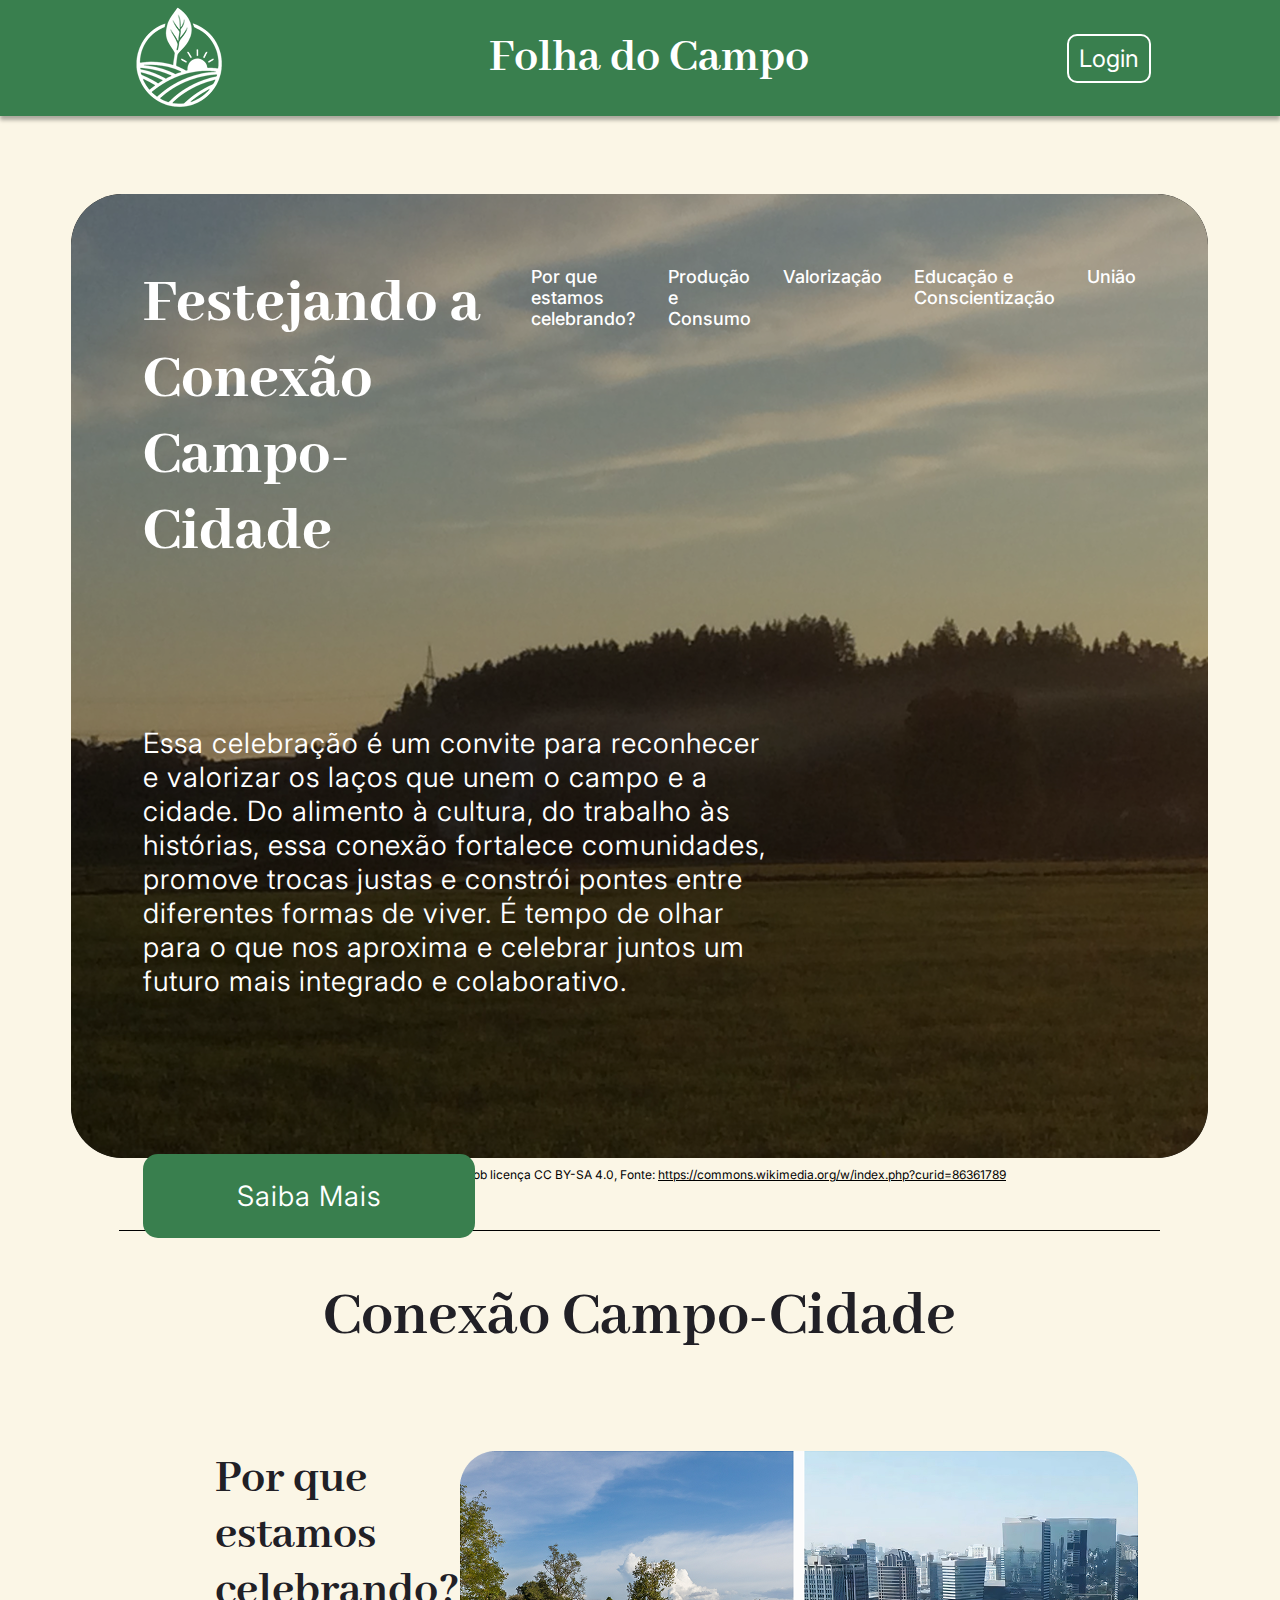
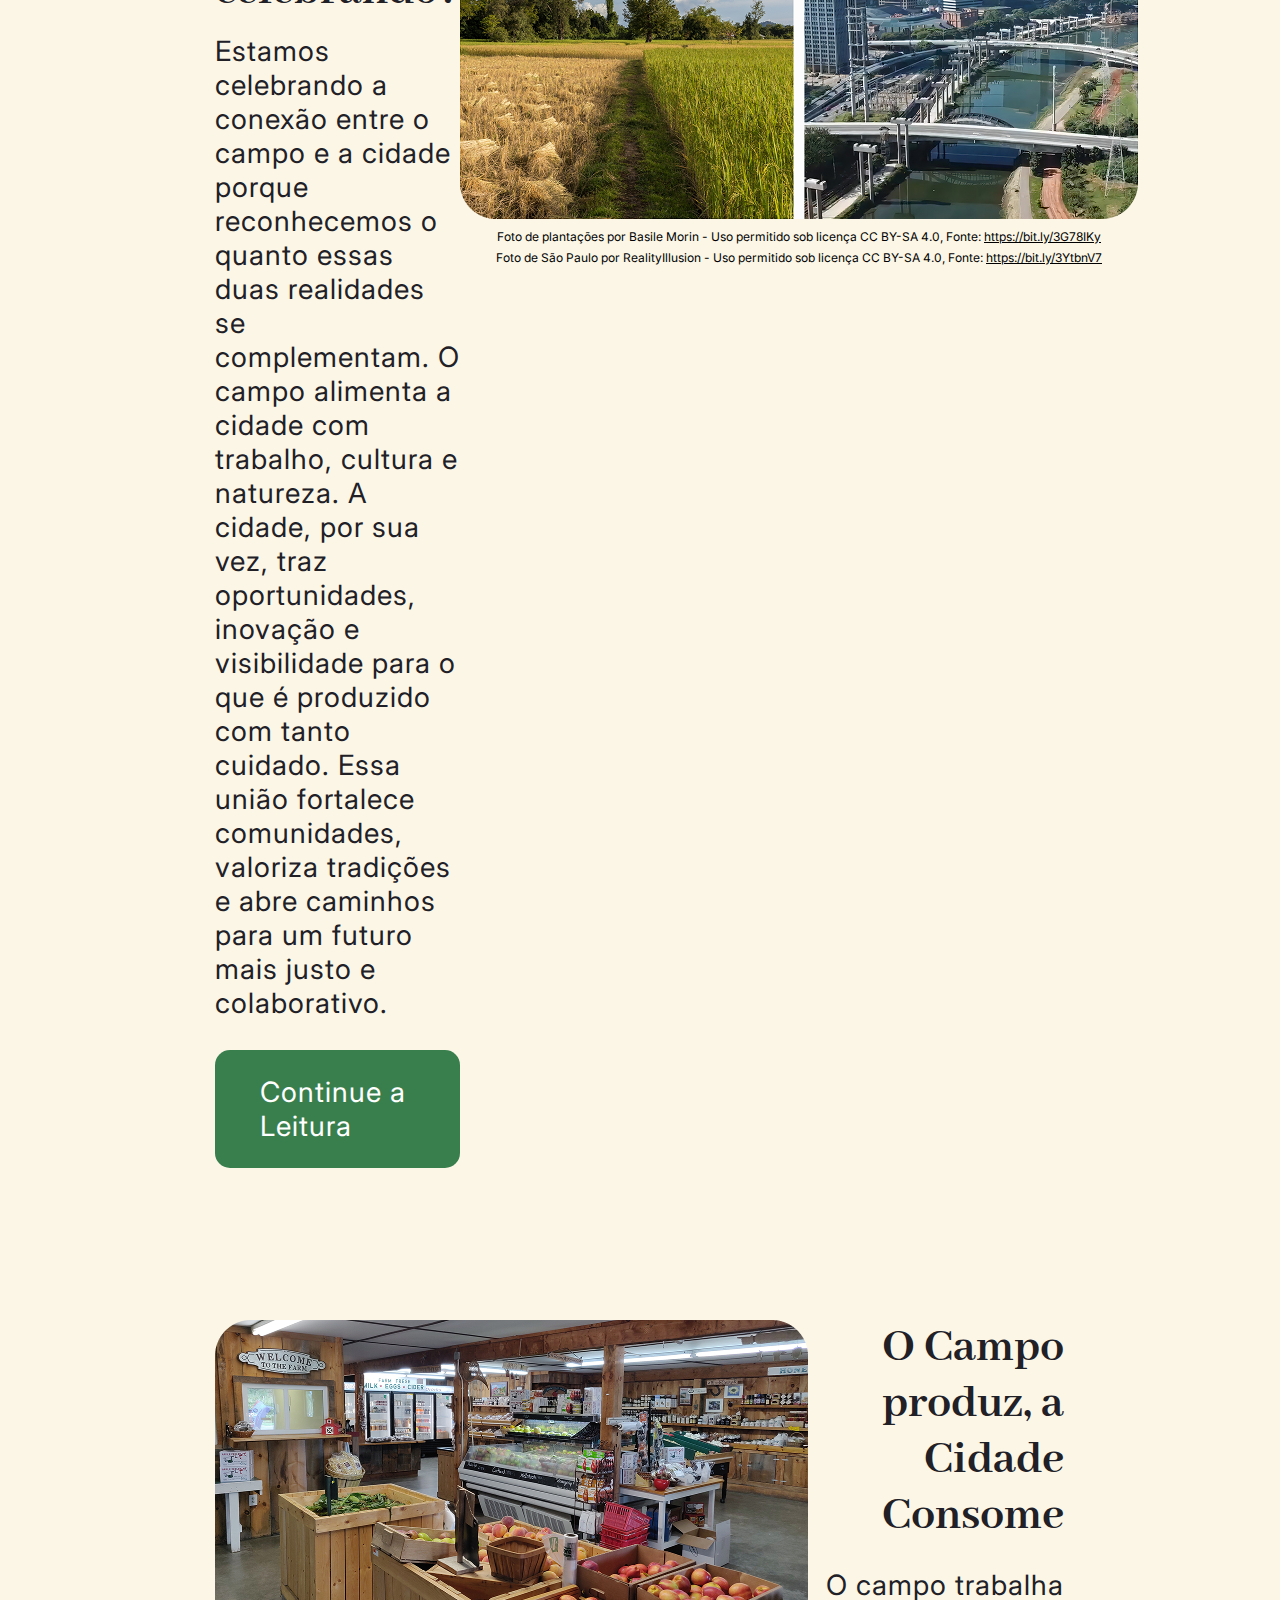
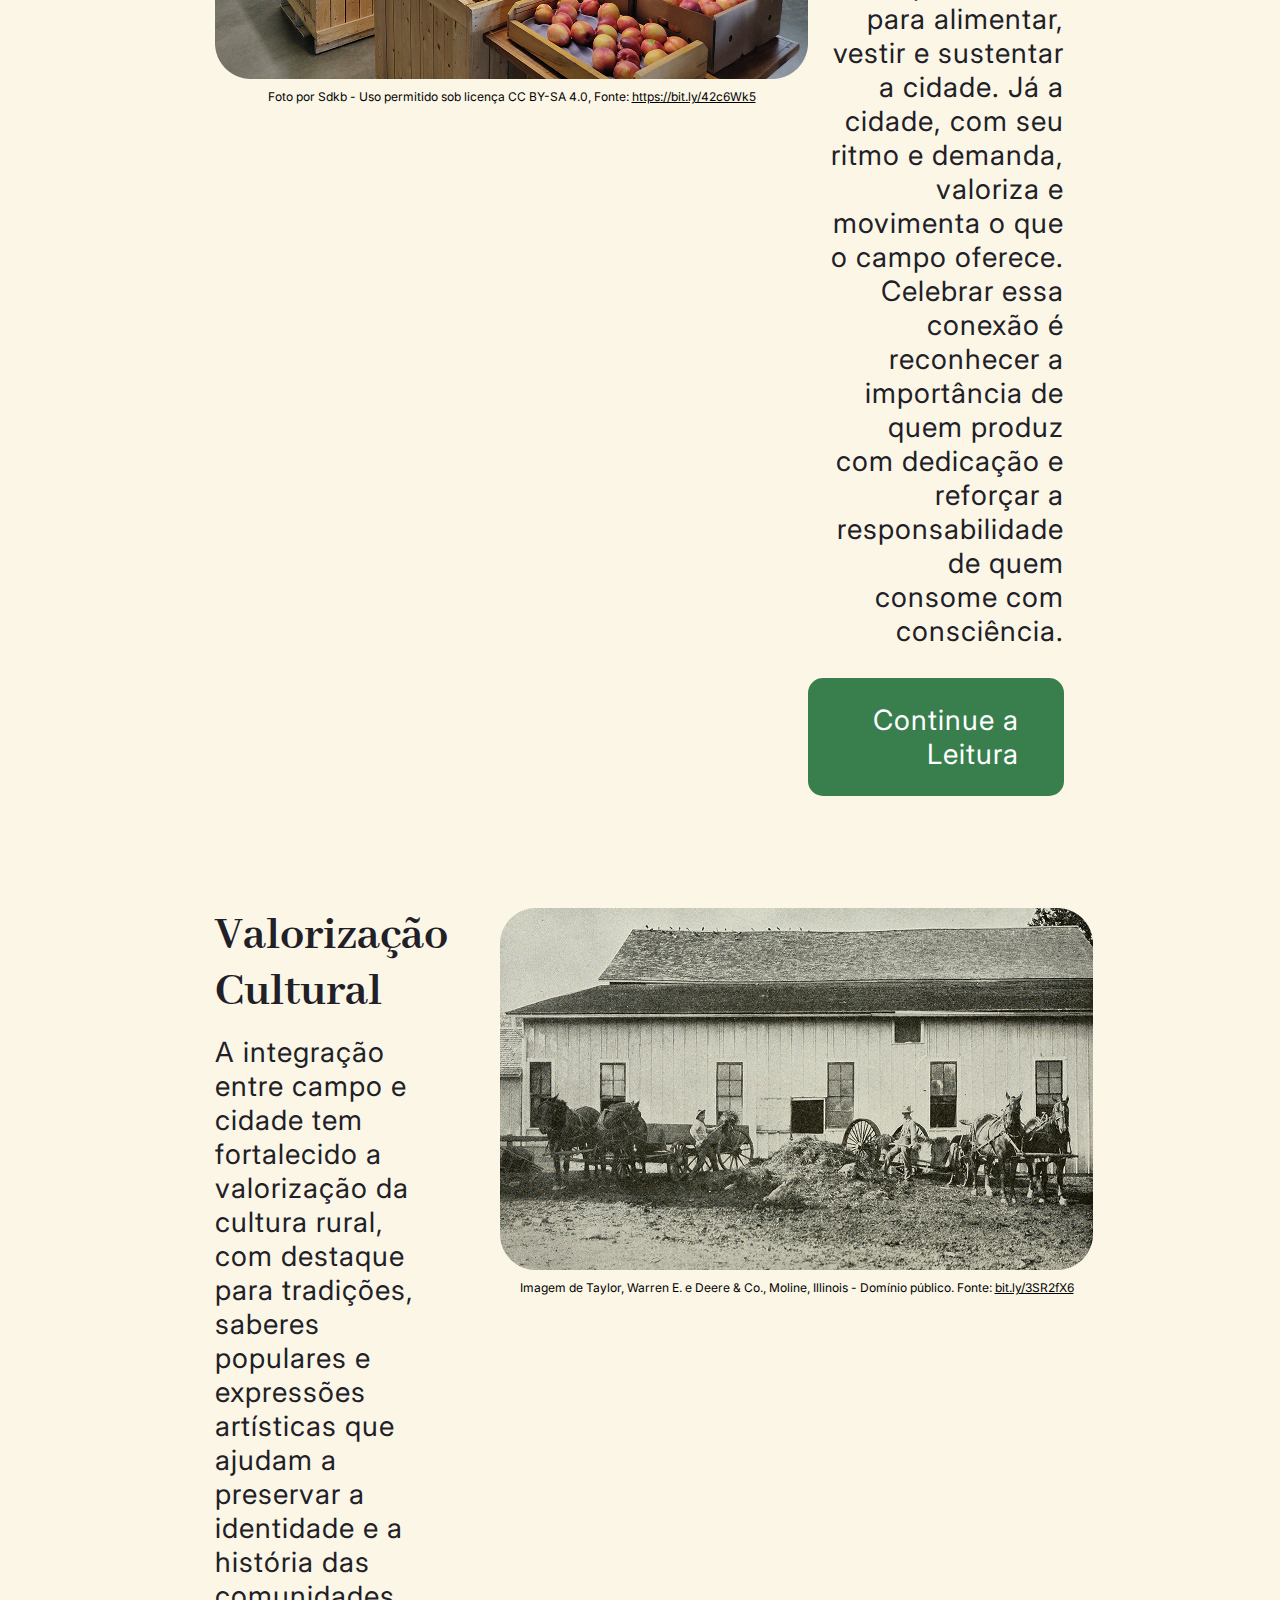
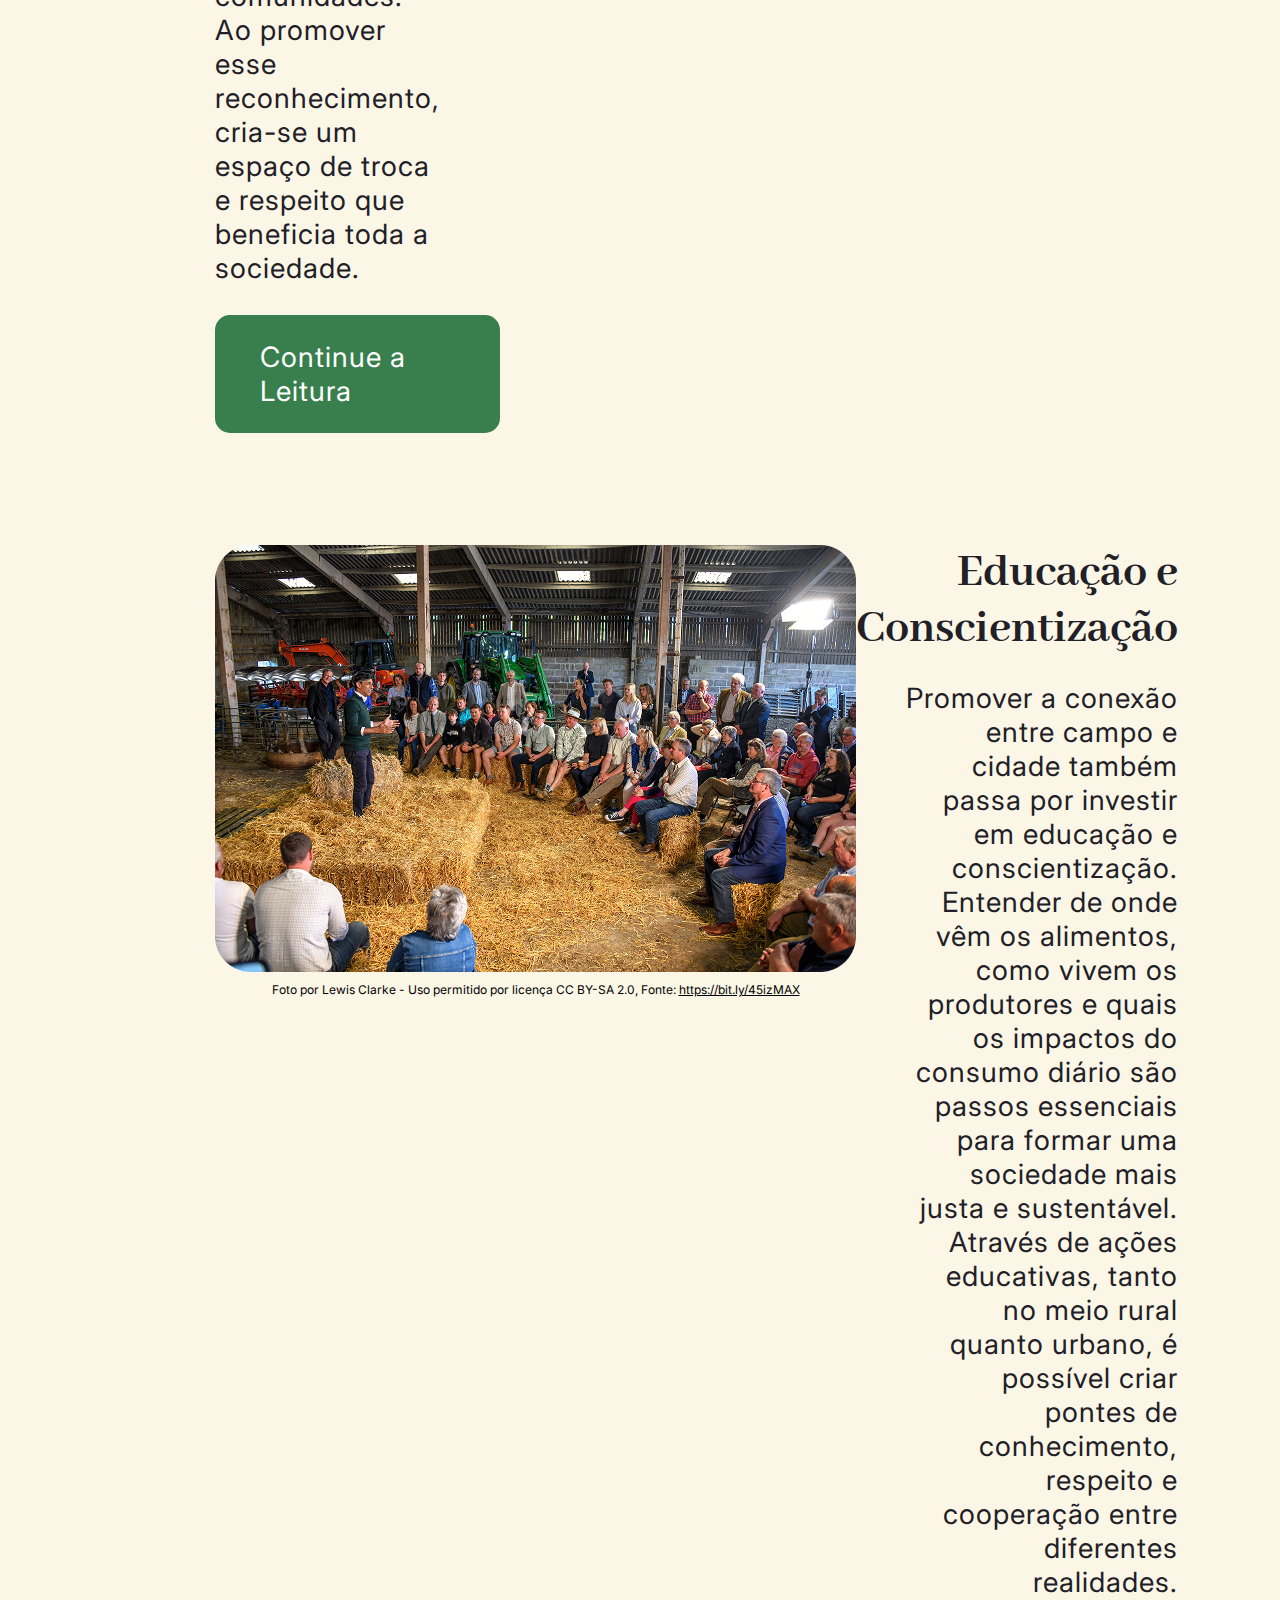
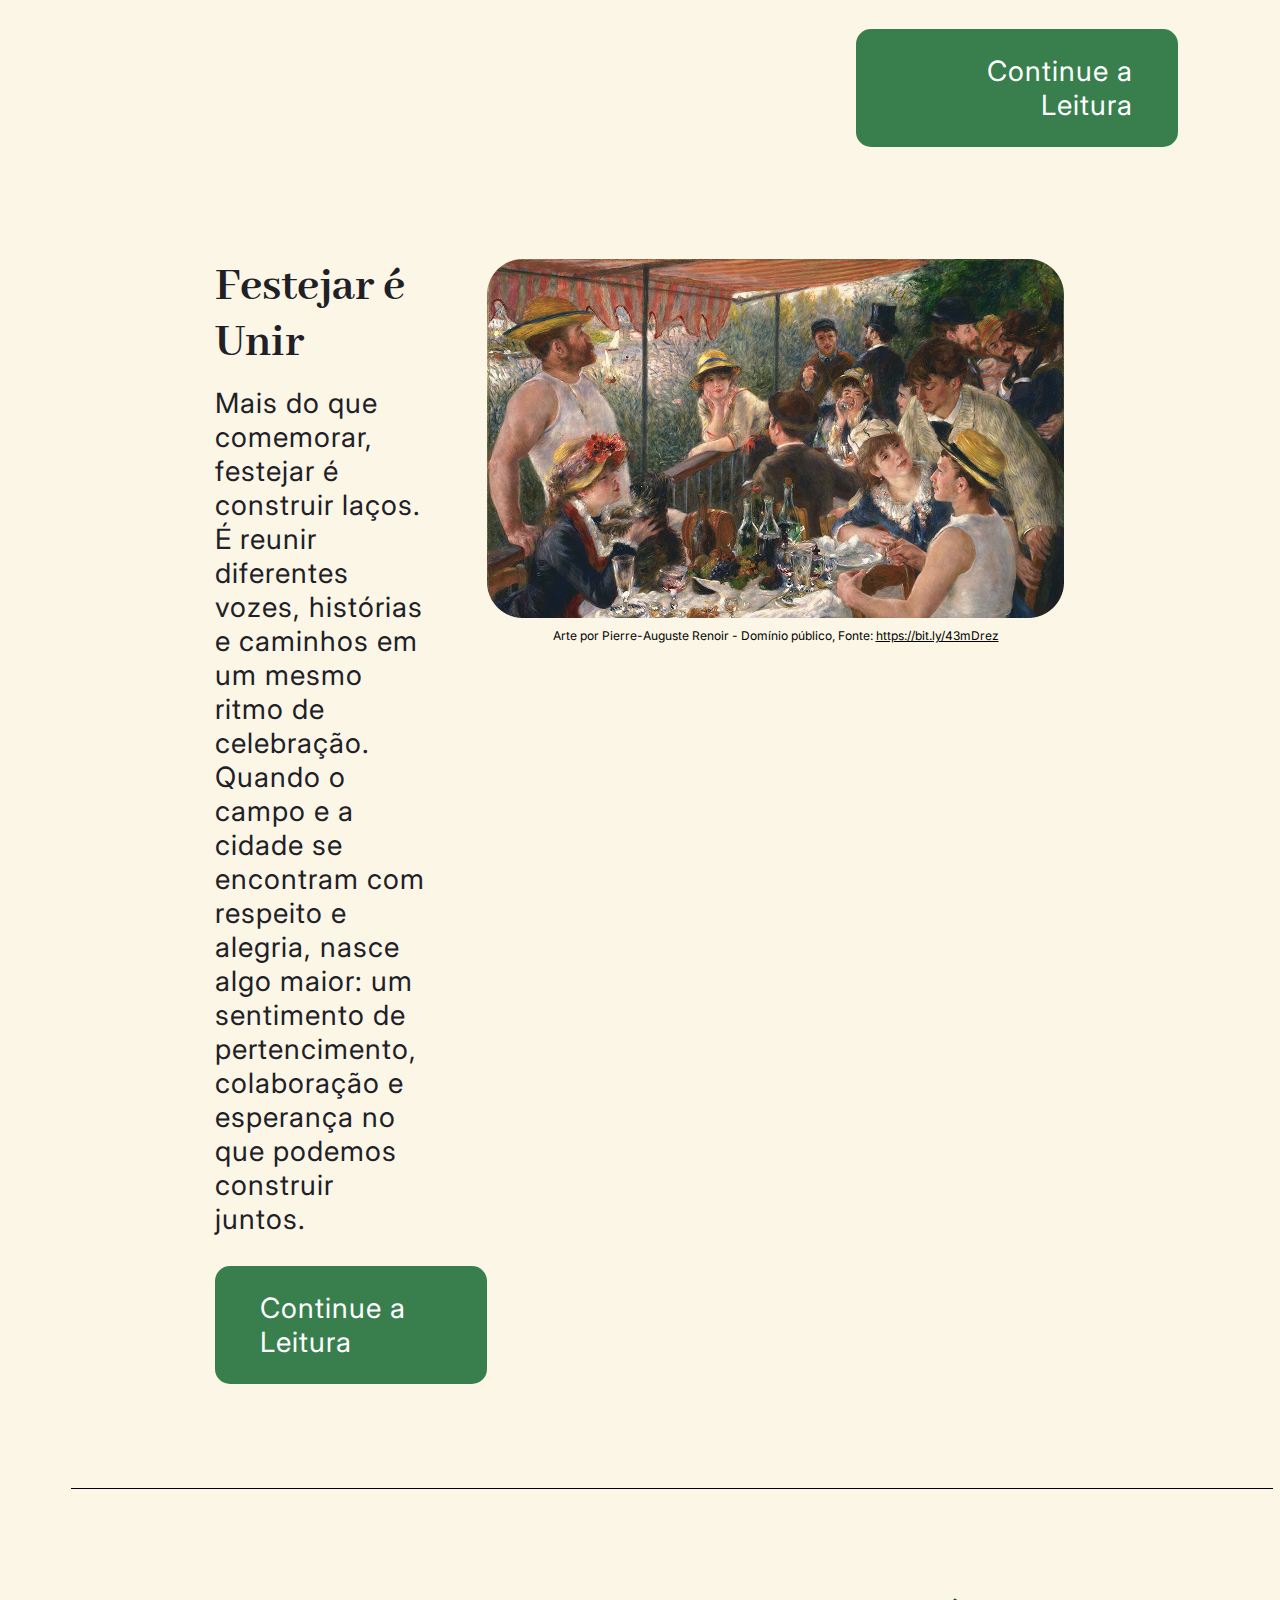
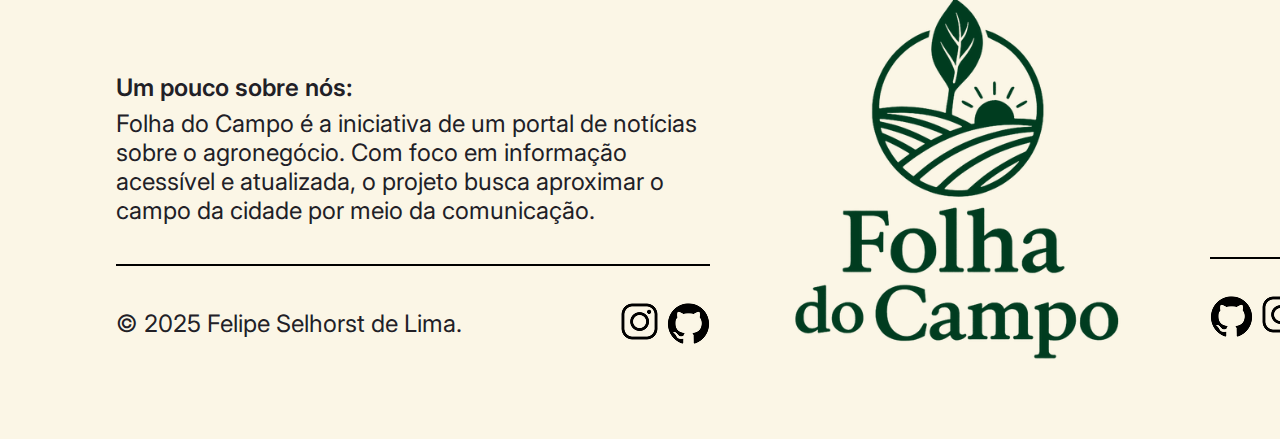
<file: index.html>
<!DOCTYPE html>
<html lang="pt-br">
<head>
    <meta charset="UTF-8">
    <meta name="viewport" content="width=device-width, initial-scale=1.0">
    <title>Folha do Campo</title>
    <link href="https://fonts.googleapis.com/icon?family=Material+Icons" rel="stylesheet">
    <link rel="preconnect" href="https://fonts.googleapis.com">
    <link rel="preconnect" href="https://fonts.gstatic.com" crossorigin>
    <link href="https://fonts.googleapis.com/css2?family=Abhaya+Libre:wght@400;500;600;700;800&family=Inter:ital,opsz,wght@0,14..32,100..900;1,14..32,100..900&display=swap" rel="stylesheet">
    <link rel="icon" type="image/x-icon" href="img/Folha do Campo (Branco).ico">
    <link rel="stylesheet" href="style.css">
</head>
<body>
    <!-- Header -->
    <div class="header" id="header">
        <div class="logo-header">
            <a href=""><img src="img/Folha do Campo (Branco) Logo.png" alt="" class="logo-desktop"></a>
            <a href=""><img src="img - mobile/Folha do Campo (Branco) 1.png" alt="" class="logo-mobile"></a>
        </div>

        <h1>Folha do Campo</h1>
        <div class="box-login">
            <a href="login/login.html">Login</a>
        </div>
    </div>

    <!-- Home -->
    <div class="content">
        <div class="banner">
            <div class="banner-img">
                <img src="img/Banner-campo.png" alt="foto de um campo" class="banner-campo">
            </div>
            <div class="banner-texto">
                <div class="align-text">
                    <h1>Festejando a <br> Conexão Campo-Cidade</h1>
                    <nav class="nav-menu">
                        <ul class="menu">
                            <li><a href="#topico1">Por que estamos celebrando?</a></li>
                            <li><a href="#topico2">Produção e Consumo</a></li>
                            <li><a href="#topico3">Valorização</a></li>
                            <li><a href="#topico4">Educação e Conscientização</a></li>
                            <li><a href="#topico5">União</a></li>
                        </ul>
                    </nav>
                </div>
                <p>Essa celebração é um convite para reconhecer e valorizar os laços que unem o campo e a cidade. Do alimento à cultura, do trabalho às histórias, essa conexão fortalece comunidades, promove trocas justas e constrói pontes entre diferentes formas de viver. É tempo de olhar para o que nos aproxima e celebrar juntos um futuro mais integrado e colaborativo.</p>
                <div class="saiba-mais">
                    <a href="#topico1">Saiba Mais</a>
                </div>
            </div>
        </div>
        <div class="text-below-banner">
            <p>Foto por Killarnee - Uso permitido sob licença CC BY-SA 4.0, Fonte: <a href="https://commons.wikimedia.org/w/index.php?curid=86361789" target="_blank">https://commons.wikimedia.org/w/index.php?curid=86361789</a></p>
        </div>
        <div class="linha">
            <hr class="hr1">
        </div>

        <!-- Tema -->
        <div class="campo-cidade">
            <h1>Conexão Campo-Cidade</h1>

            <div class="topico1" id="topico1">
                <div class="esquerda1">
                    <h2>Por que estamos celebrando?</h2>
                    <p>Estamos celebrando a conexão entre o campo e a cidade porque reconhecemos o quanto essas duas realidades se complementam. O campo alimenta a cidade com trabalho, cultura e natureza. A cidade, por sua vez, traz oportunidades, inovação e visibilidade para o que é produzido com tanto cuidado. Essa união fortalece comunidades, valoriza tradições e abre caminhos para um futuro mais justo e colaborativo.</p>
                    <div class="keep-reading1">
                        <a href="Celebracao/celebracao.html">Continue a Leitura</a>
                    </div>
                </div>
                <div class="direita1">
                    <img src="img/Campo-cidade.png" alt="campo/cidade">
                        <p class="p-ref1">Foto de plantações por Basile Morin - Uso permitido sob licença CC BY-SA 4.0, Fonte: <a href="https://bit.ly/3G78IKy" target="_blank">https://bit.ly/3G78IKy</a></p>
                        <p class="p-ref1">Foto de São Paulo por RealityIllusion - Uso permitido sob licença CC BY-SA 4.0, Fonte: <a href="https://bit.ly/3YtbnV7" target="_blank">https://bit.ly/3YtbnV7</a></p>
                </div>
            </div>

            <div class="topico2" id="topico2">
                <div class="esquerda2">
                    <img src="img/Mercado.png" alt="mercado">
                        <p class="p-ref2">Foto por Sdkb - Uso permitido sob licença CC BY-SA 4.0, Fonte: <a href="https://bit.ly/42c6Wk5" target="_blank">https://bit.ly/42c6Wk5</a></p>
                </div>
                <div class="direita2">
                    <h2>O Campo produz, a Cidade Consome</h2>
                    <p>O campo trabalha para alimentar, vestir e sustentar a cidade. Já a cidade, com seu ritmo e demanda, valoriza e movimenta o que o campo oferece. Celebrar essa conexão é reconhecer a importância de quem produz com dedicação e reforçar a responsabilidade de quem consome com consciência.</p>
                    <div class="keep-reading2">
                        <a href="Producao e Consumo/prod-con.html">Continue a Leitura</a>
                    </div>
                </div>
            </div>

            <div class="topico3" id="topico3">
                <div class="esquerda3">
                    <h2>Valorização Cultural</h2>
                    <p>A integração entre campo e cidade tem fortalecido a valorização da cultura rural, com destaque para tradições, saberes populares e expressões artísticas que ajudam a preservar a identidade e a história das comunidades. Ao promover esse reconhecimento, cria-se um espaço de troca e respeito que beneficia toda a sociedade.</p>
                    <div class="keep-reading3">
                        <a href="Valorizacao/valorizacao.html">Continue a Leitura</a>
                    </div>
                </div>
                <div class="direita3">
                    <img src="img/Foto antiga.png" alt="foto-antiga">
                        <p class="p-ref3">Imagem de Taylor, Warren E. e Deere & Co., Moline, Illinois - Domínio público. Fonte: <a href="https://bit.ly/3SR2fX6" target="_blank">bit.ly/3SR2fX6</a></p>
                </div>
            </div>

            <div class="topico4" id="topico4">
                <div class="esquerda4">
                    <img src="img/Educacao.png" alt="Educacao">
                        <p class="p-ref4">Foto por Lewis Clarke - Uso permitido por licença CC BY-SA 2.0, Fonte: <a href="https://bit.ly/45izMAX" target="_blank">https://bit.ly/45izMAX</a></p>
                </div>
                <div class="direita4">
                    <h2>Educação e Conscientização</h2>
                    <p> Promover a conexão entre campo e cidade também passa por investir em educação e conscientização. Entender de onde vêm os alimentos, como vivem os produtores e quais os impactos do consumo diário são passos essenciais para formar uma sociedade mais justa e sustentável. Através de ações educativas, tanto no meio rural quanto urbano, é possível criar pontes de conhecimento, respeito e cooperação entre diferentes realidades.</p>
                    <div class="keep-reading4">
                        <a href="Educacao e Conscientizacao/ed-cons.html">Continue a Leitura</a>
                    </div>
                </div>
            </div>

            <div class="topico5" id="topico5">
                <div class="esquerda5">
                    <h2>Festejar é Unir</h2>
                    <p>Mais do que comemorar, festejar é construir laços. É reunir diferentes vozes, histórias e caminhos em um mesmo ritmo de celebração. Quando o campo e a cidade se encontram com respeito e alegria, nasce algo maior: um sentimento de pertencimento, colaboração e esperança no que podemos construir juntos.</p>
                    <div class="keep-reading5">
                        <a href="Uniao/uniao.html">Continue a Leitura</a>
                    </div>
                </div>
                <div class="direita5">
                    <img src="img/Pintura.png" alt="Pintura">
                        <p class="p-ref5">Arte por Pierre-Auguste Renoir - Domínio público, Fonte: <a href="https://bit.ly/43mDrez" target="_blank">https://bit.ly/43mDrez</a></p>
                </div>
            </div>
        </div>

        <hr class="hr2">
    </div>
</body>

<!-- Footer -->
<footer>
    <div class="esquerda-f">
        <h2>Um pouco sobre nós: </h2>
        <p>Folha do Campo é a iniciativa de um portal de notícias sobre o agronegócio. Com foco em informação acessível e atualizada, o projeto busca aproximar o campo da cidade por meio da comunicação.</p>
        <hr class="hr3">
        <div class="esquerda-fbottom">
            <span>© 2025 Felipe Selhorst de Lima.</span>
            <div class="social-f">
                <a href="https://www.instagram.com/felipe.selhorst" target="_blank"><img src="img/Instagram Logo.png" alt="Instagram"></a>
                <a href="https://github.com/FelipeSelhorst" target="_blank"><img src="img/Github Logo.png" alt="Github"></a>
            </div>
        </div>
    </div>
    <div class="meio-f">
        <img src="img/Folha do Campo (Verde).png" alt="Logo Verde">
    </div>
    <div class="direita-f">
        <h2>Alguma dúvida? Entre em contato!</h2>
        <div class="contato">
            <a href="tel:+5542999118356" target="_blank" class="telefone">+55 (42) 99911-8356</a>
            <a href="https://mail.google.com/mail/u/0/?fs=1&tf=cm&source=mailto&to=selhorstdelimafelipe@gmail.com" target="_blank" class="email">selhorstdelimafelipe@gmail.com</a>
        </div>
        <hr class="hr4">
        <div class="direita-fbottom">
            <div class="social-r">
                <a href="https://github.com/RegianePlem" target="_blank"><img src="img/Github Logo.png" alt="Github"></a>
                <a href="https://www.instagram.com/regianeplem/" target="_blank"><img src="img/Instagram Logo.png" alt="Instagram"></a>
            </div>
            <span>Orientadora: Regiane Heil Plem</span>
        </div>
    </div>
</footer>
</html>
</file>
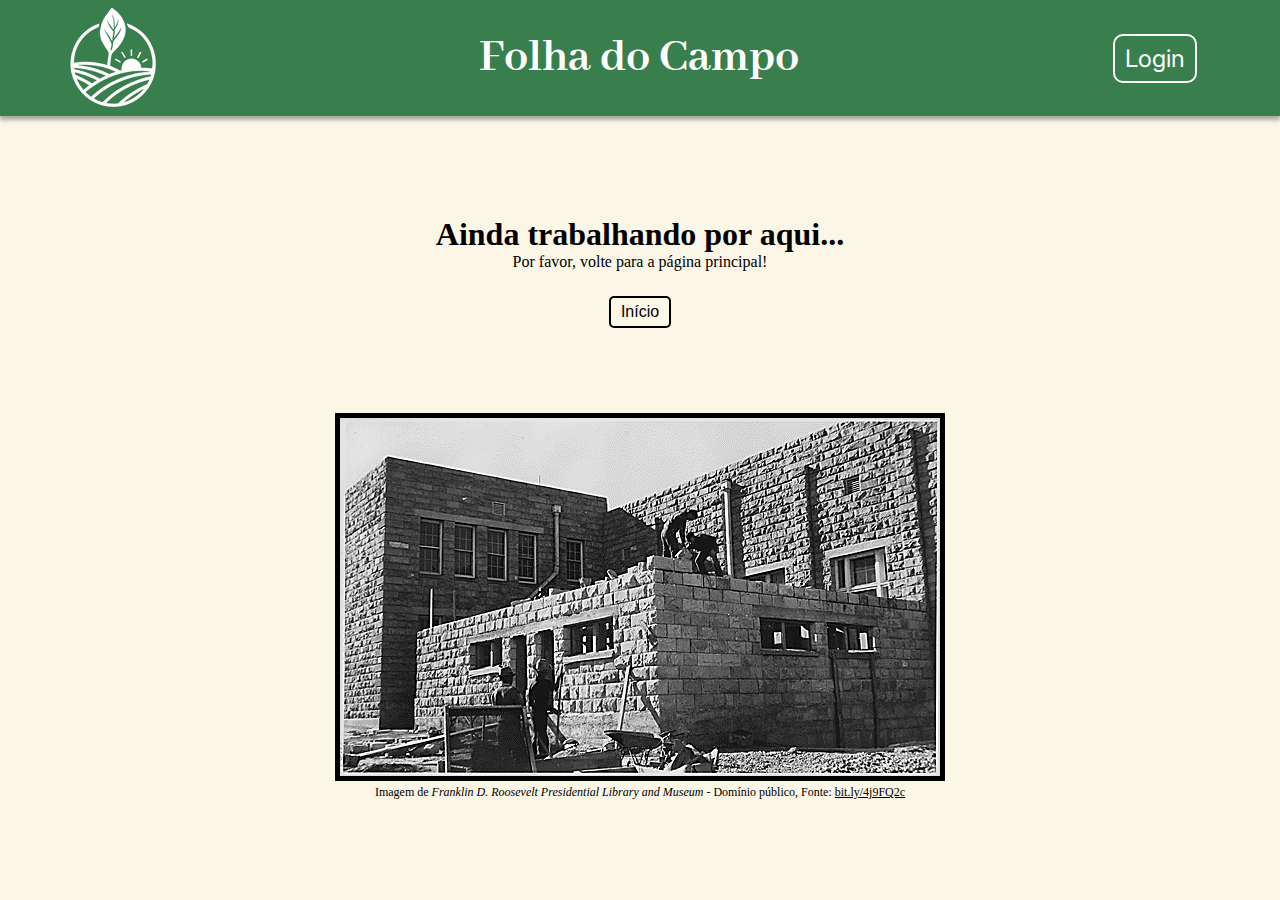
<file: Celebracao/celebracao.html>
<!DOCTYPE html>
<html lang="pt-br">
<head>
    <meta charset="UTF-8">
    <meta name="viewport" content="width=device-width, initial-scale=1.0">
    <title>Folha do Campo - Celebração</title>
    <link href="https://fonts.googleapis.com/icon?family=Material+Icons" rel="stylesheet">
    <link rel="preconnect" href="https://fonts.googleapis.com">
    <link rel="preconnect" href="https://fonts.gstatic.com" crossorigin>
    <link href="https://fonts.googleapis.com/css2?family=Abhaya+Libre:wght@400;500;600;700;800&family=Inter:ital,opsz,wght@0,14..32,100..900;1,14..32,100..900&display=swap" rel="stylesheet">
    <link rel="icon" type="image/x-icon" href="img/Folha do Campo (Branco) 1.ico">
    <link rel="stylesheet" href="celebracao.css">
</head>
<body>
    <!-- Header -->
    <div class="header" id="header">
        <div class="logo-header">
            <a href="../index.html"><img src="img/Logo1.png" alt=""></a>
        </div>

        <h1>Folha do Campo</h1>
        <div class="box-login">
            <a href="">Login</a>
        </div>
    </div>

    <!-- Home -->
     <div class="content">
         <div class="home">
             <h1>Ainda trabalhando por aqui...</h1>
             <p>Por favor, volte para a página principal!</p>
             <button><a href="../index.html">Início</a></button>
         </div>
         <img src="img/WPA_National_Youth_Administration_constructing_stone_building_ARIZONA_1936.gif" alt="Construindo">
         <p class="p1"">Imagem de <em>Franklin D. Roosevelt Presidential Library and Museum</em> - Domínio público, Fonte: <a href="https://bit.ly/4j9FQ2c" target="_blank">bit.ly/4j9FQ2c</a></p>
     </div>
</body>
</html>
</file>
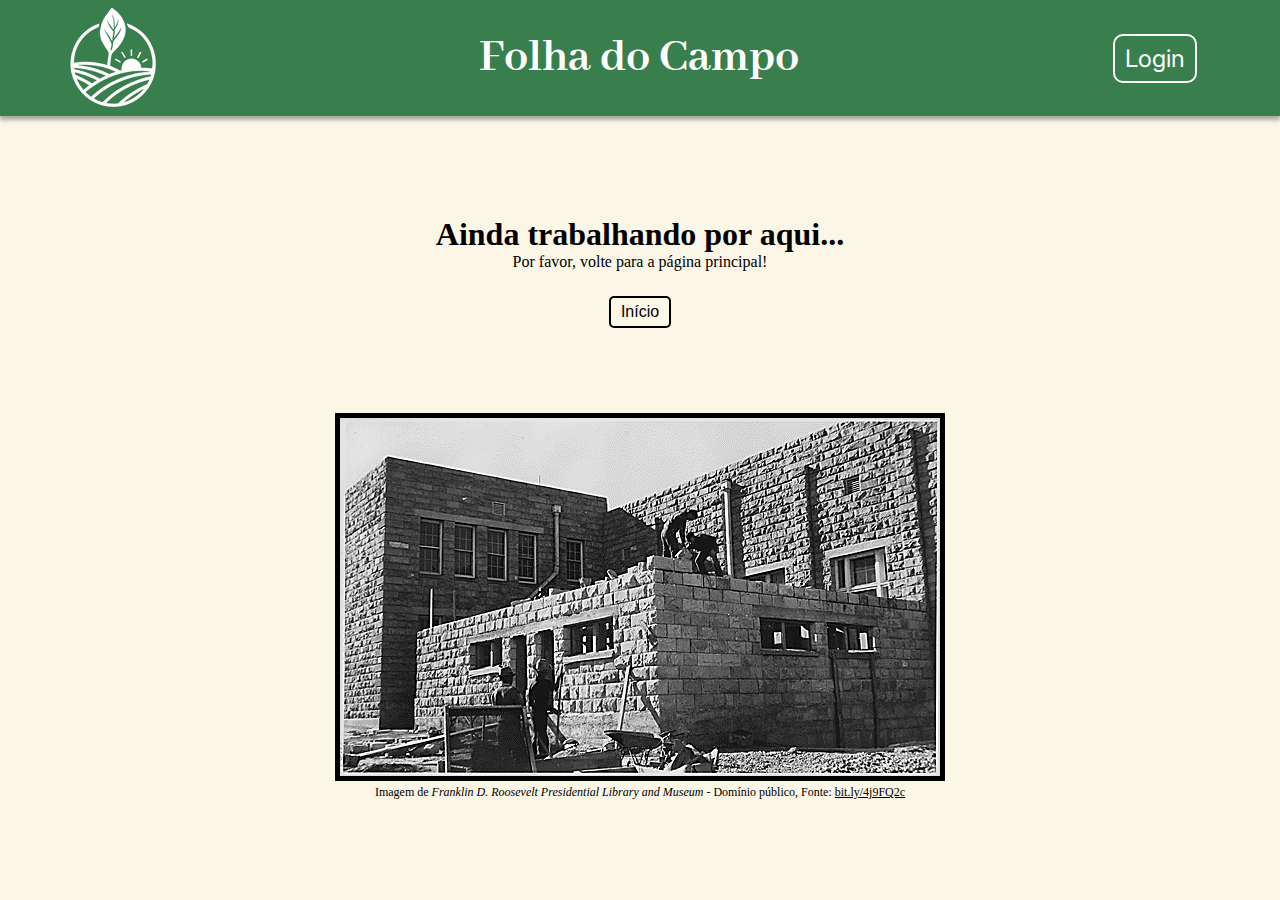
<file: Educacao e Conscientizacao/ed-cons.html>
<!DOCTYPE html>
<html lang="pt-br">
<head>
    <meta charset="UTF-8">
    <meta name="viewport" content="width=device-width, initial-scale=1.0">
    <title>Folha do Campo - Educação e Conscientização</title>
    <link href="https://fonts.googleapis.com/icon?family=Material+Icons" rel="stylesheet">
    <link rel="preconnect" href="https://fonts.googleapis.com">
    <link rel="preconnect" href="https://fonts.gstatic.com" crossorigin>
    <link href="https://fonts.googleapis.com/css2?family=Abhaya+Libre:wght@400;500;600;700;800&family=Inter:ital,opsz,wght@0,14..32,100..900;1,14..32,100..900&display=swap" rel="stylesheet">
    <link rel="icon" type="image/x-icon" href="img/Folha do Campo (Branco) 1.ico">
    <link rel="stylesheet" href="ed-cons.css">
</head>
<body>
    <!-- Header -->
    <div class="header" id="header">
        <div class="logo-header">
            <a href="../index.html"><img src="img/Logo1.png" alt=""></a>
        </div>

        <h1>Folha do Campo</h1>
        <div class="box-login">
            <a href="">Login</a>
        </div>
    </div>

    <!-- Home -->
     <div class="content">
         <div class="home">
             <h1>Ainda trabalhando por aqui...</h1>
             <p>Por favor, volte para a página principal!</p>
             <button><a href="../index.html">Início</a></button>
         </div>
         <img src="img/WPA_National_Youth_Administration_constructing_stone_building_ARIZONA_1936.gif" alt="Construindo">
         <p class="p1"">Imagem de <em>Franklin D. Roosevelt Presidential Library and Museum</em> - Domínio público, Fonte: <a href="https://bit.ly/4j9FQ2c" target="_blank">bit.ly/4j9FQ2c</a></p>
     </div>
</body>
</html>
</file>
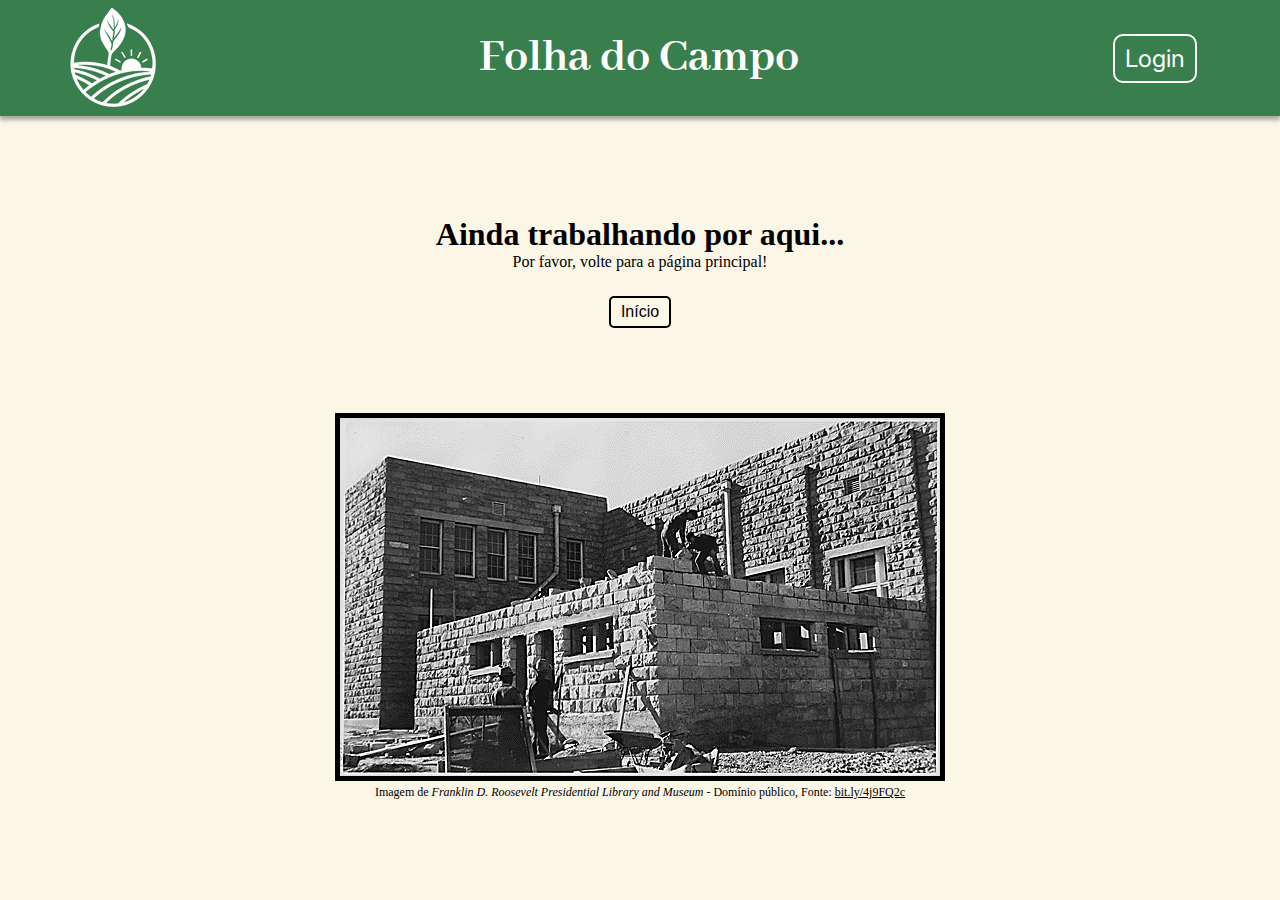
<file: login/login.html>
<!DOCTYPE html>
<html lang="pt-br">
<head>
    <meta charset="UTF-8">
    <meta name="viewport" content="width=device-width, initial-scale=1.0">
    <title>Folha do Campo - Login</title>
    <link href="https://fonts.googleapis.com/icon?family=Material+Icons" rel="stylesheet">
    <link rel="preconnect" href="https://fonts.googleapis.com">
    <link rel="preconnect" href="https://fonts.gstatic.com" crossorigin>
    <link href="https://fonts.googleapis.com/css2?family=Abhaya+Libre:wght@400;500;600;700;800&family=Inter:ital,opsz,wght@0,14..32,100..900;1,14..32,100..900&display=swap" rel="stylesheet">
    <link rel="icon" type="image/x-icon" href="img/Folha do Campo (Branco) 1.ico">
    <link rel="stylesheet" href="login.css">
</head>
<body>
    <!-- Header -->
    <div class="header" id="header">
        <div class="logo-header">
            <a href="../index.html"><img src="img/Logo1.png" alt=""></a>
        </div>

        <h1>Folha do Campo</h1>
        <div class="box-login">
            <a href="">Login</a>
        </div>
    </div>

    <!-- Home -->
     <div class="content">
         <div class="home">
             <h1>Ainda trabalhando por aqui...</h1>
             <p>Por favor, volte para a página principal!</p>
             <button><a href="../index.html">Início</a></button>
         </div>
         <img src="img/WPA_National_Youth_Administration_constructing_stone_building_ARIZONA_1936.gif" alt="Construindo">
         <p class="p1"">Imagem de <em>Franklin D. Roosevelt Presidential Library and Museum</em> - Domínio público, Fonte: <a href="https://bit.ly/4j9FQ2c" target="_blank">bit.ly/4j9FQ2c</a></p>
     </div>
</body>
</html>
</file>
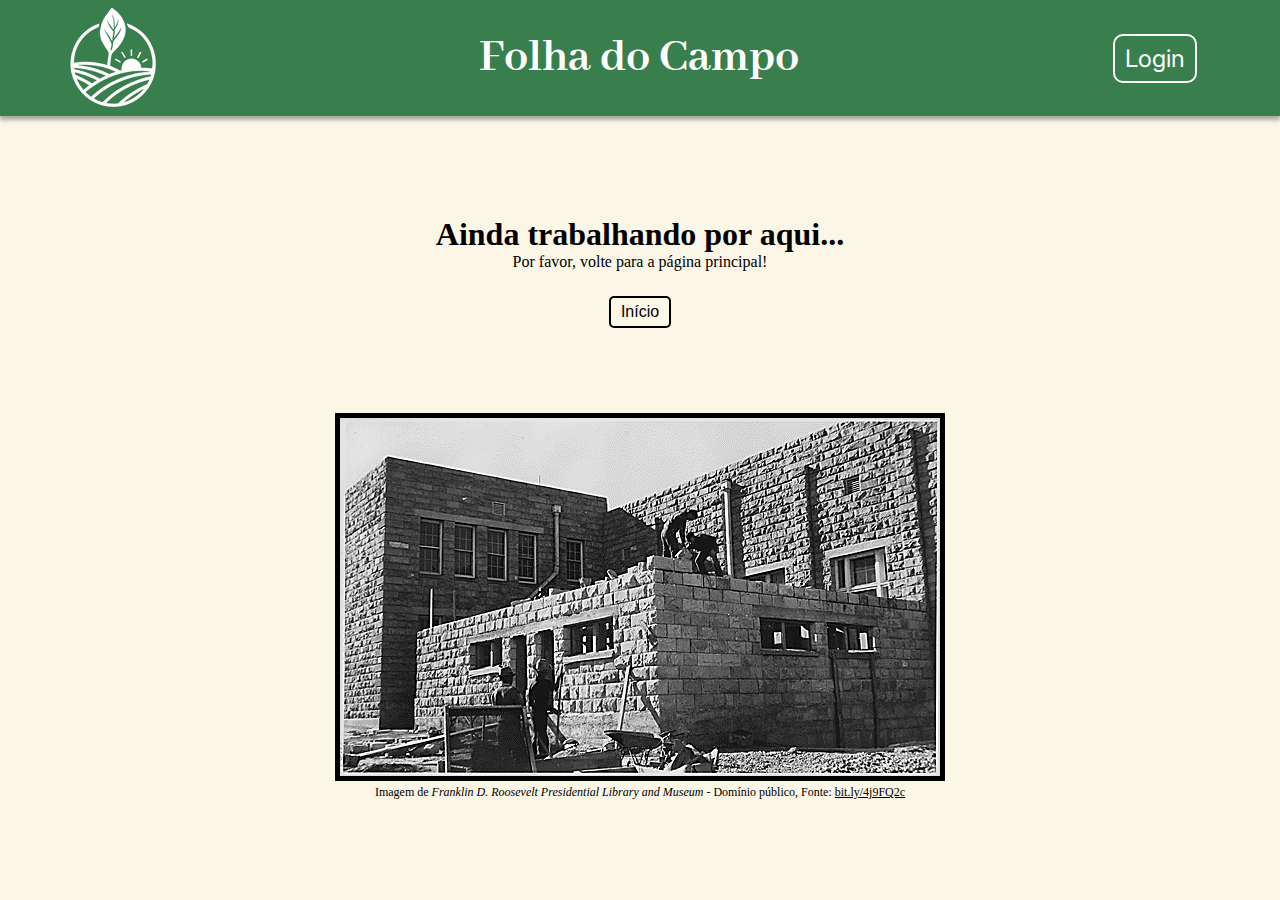
<file: Producao e Consumo/prod-con.html>
<!DOCTYPE html>
<html lang="pt-br">
<head>
    <meta charset="UTF-8">
    <meta name="viewport" content="width=device-width, initial-scale=1.0">
    <title>Folha do Campo - Produção e Consumo</title>
    <link href="https://fonts.googleapis.com/icon?family=Material+Icons" rel="stylesheet">
    <link rel="preconnect" href="https://fonts.googleapis.com">
    <link rel="preconnect" href="https://fonts.gstatic.com" crossorigin>
    <link href="https://fonts.googleapis.com/css2?family=Abhaya+Libre:wght@400;500;600;700;800&family=Inter:ital,opsz,wght@0,14..32,100..900;1,14..32,100..900&display=swap" rel="stylesheet">
    <link rel="icon" type="image/x-icon" href="img/Folha do Campo (Branco) 1.ico">
    <link rel="stylesheet" href="prod-con.css">
</head>
<body>
    <!-- Header -->
    <div class="header" id="header">
        <div class="logo-header">
            <a href="../index.html"><img src="img/Logo1.png" alt=""></a>
        </div>

        <h1>Folha do Campo</h1>
        <div class="box-login">
            <a href="">Login</a>
        </div>
    </div>

    <!-- Home -->
     <div class="content">
         <div class="home">
             <h1>Ainda trabalhando por aqui...</h1>
             <p>Por favor, volte para a página principal!</p>
             <button><a href="../index.html">Início</a></button>
         </div>
         <img src="img/WPA_National_Youth_Administration_constructing_stone_building_ARIZONA_1936.gif" alt="Construindo">
         <p class="p1"">Imagem de <em>Franklin D. Roosevelt Presidential Library and Museum</em> - Domínio público, Fonte: <a href="https://bit.ly/4j9FQ2c" target="_blank">bit.ly/4j9FQ2c</a></p>
     </div>
</body>
</html>
</file>
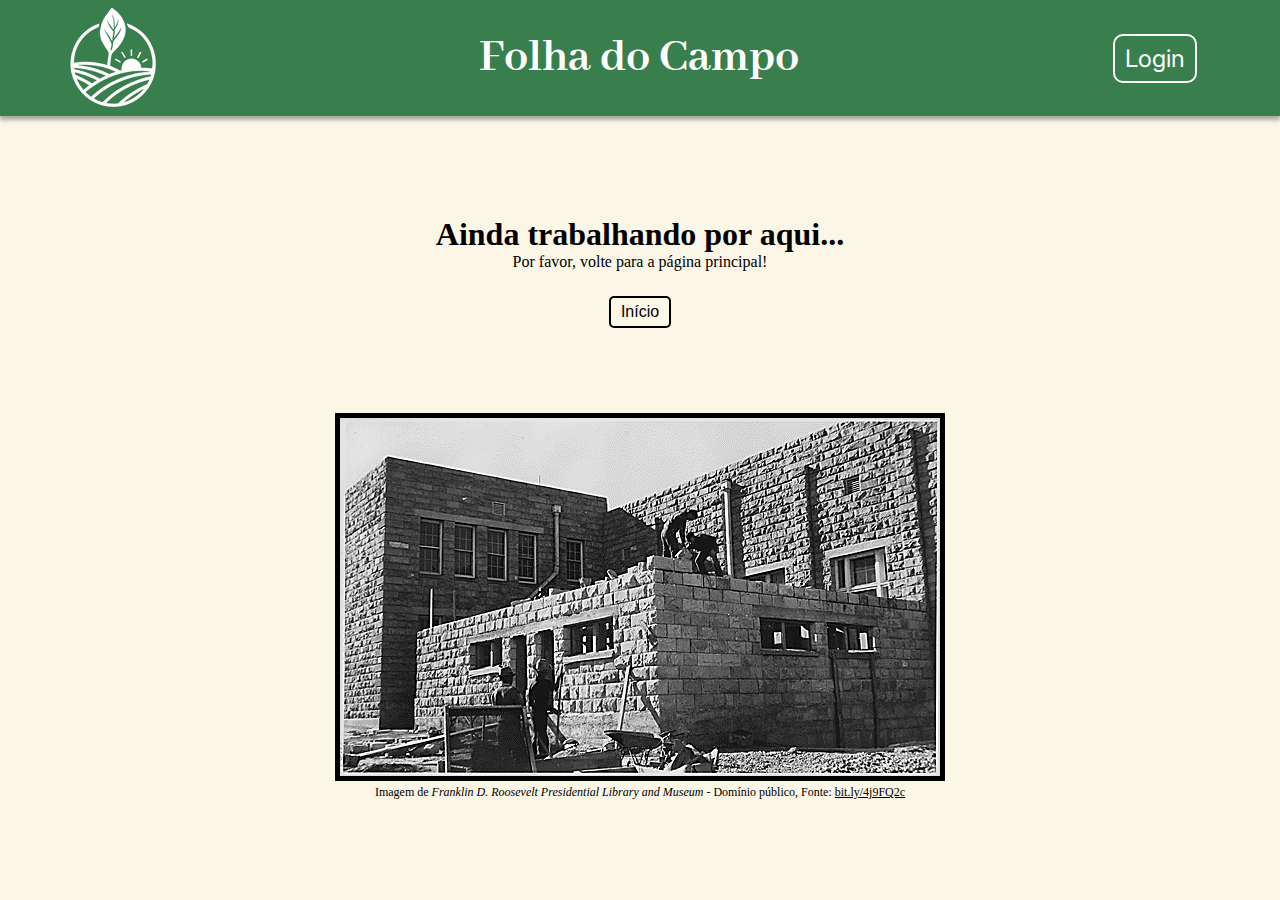
<file: Uniao/uniao.html>
<!DOCTYPE html>
<html lang="pt-br">
<head>
    <meta charset="UTF-8">
    <meta name="viewport" content="width=device-width, initial-scale=1.0">
    <title>Folha do Campo - União</title>
    <link href="https://fonts.googleapis.com/icon?family=Material+Icons" rel="stylesheet">
    <link rel="preconnect" href="https://fonts.googleapis.com">
    <link rel="preconnect" href="https://fonts.gstatic.com" crossorigin>
    <link href="https://fonts.googleapis.com/css2?family=Abhaya+Libre:wght@400;500;600;700;800&family=Inter:ital,opsz,wght@0,14..32,100..900;1,14..32,100..900&display=swap" rel="stylesheet">
    <link rel="icon" type="image/x-icon" href="img/Folha do Campo (Branco) 1.ico">
    <link rel="stylesheet" href="uniao.css">
</head>
<body>
    <!-- Header -->
    <div class="header" id="header">
        <div class="logo-header">
            <a href="../index.html"><img src="img/Logo1.png" alt=""></a>
        </div>

        <h1>Folha do Campo</h1>
        <div class="box-login">
            <a href="">Login</a>
        </div>
    </div>

    <!-- Home -->
     <div class="content">
         <div class="home">
             <h1>Ainda trabalhando por aqui...</h1>
             <p>Por favor, volte para a página principal!</p>
             <button><a href="../index.html">Início</a></button>
         </div>
         <img src="img/WPA_National_Youth_Administration_constructing_stone_building_ARIZONA_1936.gif" alt="Construindo">
         <p class="p1"">Imagem de <em>Franklin D. Roosevelt Presidential Library and Museum</em> - Domínio público, Fonte: <a href="https://bit.ly/4j9FQ2c" target="_blank">bit.ly/4j9FQ2c</a></p>
     </div>
</body>
</html>
</file>
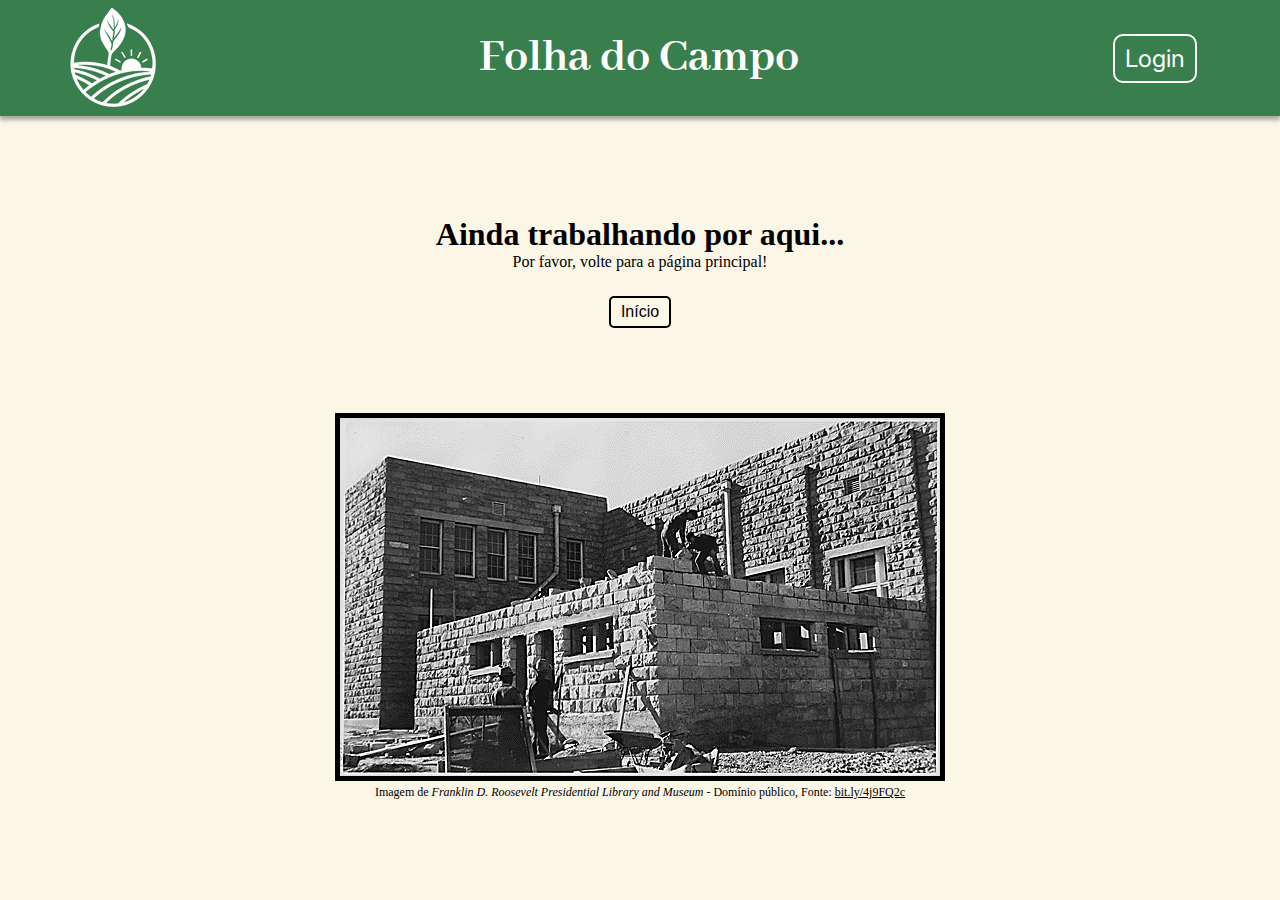
<file: Valorizacao/valorizacao.html>
<!DOCTYPE html>
<html lang="pt-br">
<head>
    <meta charset="UTF-8">
    <meta name="viewport" content="width=device-width, initial-scale=1.0">
    <title>Folha do Campo - Valorização</title>
    <link href="https://fonts.googleapis.com/icon?family=Material+Icons" rel="stylesheet">
    <link rel="preconnect" href="https://fonts.googleapis.com">
    <link rel="preconnect" href="https://fonts.gstatic.com" crossorigin>
    <link href="https://fonts.googleapis.com/css2?family=Abhaya+Libre:wght@400;500;600;700;800&family=Inter:ital,opsz,wght@0,14..32,100..900;1,14..32,100..900&display=swap" rel="stylesheet">
    <link rel="icon" type="image/x-icon" href="img/Folha do Campo (Branco) 1.ico">
    <link rel="stylesheet" href="valorizacao.css">
</head>
<body>
    <!-- Header -->
    <div class="header" id="header">
        <div class="logo-header">
            <a href="../index.html"><img src="img/Logo1.png" alt=""></a>
        </div>

        <h1>Folha do Campo</h1>
        <div class="box-login">
            <a href="">Login</a>
        </div>
    </div>

    <!-- Home -->
     <div class="content">
         <div class="home">
             <h1>Ainda trabalhando por aqui...</h1>
             <p>Por favor, volte para a página principal!</p>
             <button><a href="../index.html">Início</a></button>
         </div>
         <img src="img/WPA_National_Youth_Administration_constructing_stone_building_ARIZONA_1936.gif" alt="Construindo">
         <p class="p1"">Imagem de <em>Franklin D. Roosevelt Presidential Library and Museum</em> - Domínio público, Fonte: <a href="https://bit.ly/4j9FQ2c" target="_blank">bit.ly/4j9FQ2c</a></p>
     </div>
</body>
</html>
</file>
<file: style.css>
:root {
    --color-back: #FBF6E6;
    --color-header: #397F4E;
    --dark-header: #2e633e;
    --black-substitute: #212026;
}

* {
    margin: 0;
    padding: 0;
    box-sizing: border-box;
}

body {
    background-color: var(--color-back);
    overflow-x: hidden;
}

body, ul {
    margin: 0;
    padding: 0;
}


/* header */

.header {
    font-family: "Abhaya Libre", serif;
    font-weight: 800;
    background-color: var(--color-header);
    align-items: center;
    justify-content: space-around;
    display: flex;
    color: #fff;
    text-align: center;
    box-shadow: 0px 4px 4px rgb(0, 0, 0, 0.32);
    height: 116px;
    flex-wrap: wrap;
    width: 100%;
}

.header
.logo-desktop {
    width: 100%;
    max-width: 102px;
}

.logo-mobile {
    display: none;
}

.header h1 {
    font-size: 48px;
    display: block;
    user-select: none;
}

.box-login {
    padding: 8px 10px;
    border: 2px solid #fff;
    border-radius: 10px;
    cursor: pointer;
    transition: all 0.3s ease;
}

.box-login a {
    text-decoration: none;
    color: #fff;
    font-family: "inter", sans-serif;
    font-weight: normal;
    font-size: 24px;
}

.box-login:hover {
    background-color: #306941;
}

/* content */

.content {
    align-items: center;
    padding: 78px 72px 0 71px;
}

.content img {
    pointer-events: none;
    user-select: none;
}

.banner {
    max-width: 1777px;
    height: 964px;
    border-radius: 51px;
    background-color: #000;
    position: relative;
}

.banner-campo {
    width: 100%;
    height: 100%;
    object-fit: cover;
    object-position: center;
    border-radius: 51px;
    opacity: 0.72;
}

.banner-img {
    position: absolute;
    top: 0;
    left: 0;
    width: 100%;
    height: 100%;
    overflow: hidden;
    border-radius: 51px;
    z-index: 0;
}

.banner-texto {
    position: absolute;
    color: #fff;
    top: 72px;
    left: 72px;
    right: 72px;
}

.banner-texto h1 {
    font-size: 64px;
    font-family: "Abhaya Libre", serif;
    font-weight: 800;
}

.menu {
    display: flex;
    list-style: none;
    gap: 32px;
    font-family: "inter", sans-serif;
    font-size: 18px;
    font-weight: 500;
}

.menu a {
    text-decoration: none;
    color: #fff;
}

.menu a:hover {
    text-decoration: underline #fff 2px;
}

.align-text {
    display: flex;
    justify-content: space-between;
}

.banner-texto p {
    font-family: "inter", sans-serif;
    font-size: 28px;
    font-weight: 350;
    padding: 156px 0;
    max-width: 630px;
    width: 100%;
    letter-spacing: 1px;
}

.saiba-mais {
    padding: 25px 94px;
    background-color: var(--color-header);
    border-radius: 15px;
    display: inline-block;
    cursor: pointer;
    transition: all 0.3s ease;
    user-select: none;
}

.saiba-mais a {
    font-family: "inter", sans-serif;
    font-size: 28px;
    font-weight: 350;
    letter-spacing: 1px;
    text-decoration: none;
    color: #fff;
}

.saiba-mais:hover {
    background-color: var(--dark-header);
}

.text-below-banner {
    padding-top: 9px;
    text-align: center;
}

.text-below-banner p {
    font-family: "inter", sans-serif;
    font-size: 12px;
}

.text-below-banner a {
    text-decoration: underline;
    color: #000;
}

.linha {
    align-items: center;
    padding: 48px;
}

.hr1 {
    width: 100%;
    max-width: 1202px;
    background-color: #000;
    height: 1px;
    border: 0;
    margin: 0 auto;
}

.campo-cidade {
    text-align: center;
}

.campo-cidade h1 {
    font-family: "Abhaya Libre", serif;
    font-size: 64px;
    color: var(--black-substitute);
}


/* topico 1 */

.esquerda1 {
    text-align: left;
}

.direita1 {
    text-align: right;
}

.topico1 {
    display: flex;
    justify-content: space-around;
    align-items: flex-start;
    padding: 96px 144px;
}

.topico1 h2 {
    font-family: "Abhaya Libre", serif;
    font-size: 48px;
    color: var(--black-substitute);
    text-align: left;
}

.esquerda1 p {
    padding-top: 15px;
    letter-spacing: 1px;
    font-family: "inter", sans-serif;
    font-size: 28px;
    color: var(--black-substitute);
    text-align: left;
}

.keep-reading1 {
    margin-top: 30px;
    letter-spacing: 1px;
    padding: 25px 45px;
    background-color: var(--color-header);
    font-family: "inter", sans-serif;
    font-size: 28px;
    display: inline-block;
    border-radius: 15px;
    cursor: pointer;
    transition: all 0.3s ease;
    user-select: none;
}

.keep-reading1 a {
    text-decoration: none;
    color: #fff;
}

.keep-reading1:hover {
    background-color: var(--dark-header);
}

.p-ref1 {
    color: #000;
    margin-top: 6px;
    font-family: "inter", sans-serif;
    font-size: 12px;
    text-align: center;
}

.p-ref1 a {
    text-decoration: underline;
    color: #000;
}


/* topico 2 */

.esquerda2 {
    text-align: left;
}

.direita2 {
    text-align: right;
}

.topico2 {
    display: flex;
    justify-content: space-around;
    align-items: flex-start;
    padding: 56px 144px;
}

.topico2 h2 {
    font-family: "Abhaya Libre", serif;
    font-size: 48px;
    color: var(--black-substitute);
    text-align: right;
}

.direita2 p {
    padding-top: 24px;
    letter-spacing: 1px;
    font-family: "inter", sans-serif;
    font-size: 28px;
    color: var(--black-substitute);
    text-align: right;
    padding-left: 15px;
}

.keep-reading2 {
    margin-top: 30px;
    letter-spacing: 1px;
    padding: 25px 45px;
    background-color: var(--color-header);
    font-family: "inter", sans-serif;
    font-size: 28px;
    display: inline-block;
    border-radius: 15px;
    cursor: pointer;
    transition: all 0.3s ease;
    user-select: none;
}

.keep-reading2 a {
    text-decoration: none;
    color: #fff;
}

.keep-reading2:hover {
    background-color: var(--dark-header);
}

.p-ref2 {
    color: #000;
    margin-top: 6px;
    font-family: "inter", sans-serif;
    font-size: 12px;
    text-align: center;
}

.p-ref2 a {
    text-decoration: underline;
    color: #000;
}


/* Topico 3 */

.esquerda3 {
    text-align: left;
}

.direita3 {
    text-align: right;
}

.topico3 {
    display: flex;
    justify-content: space-around;
    align-items: flex-start;
    padding: 56px 144px;
}

.topico3 h2 {
    font-family: "Abhaya Libre", serif;
    font-size: 48px;
    color: var(--black-substitute);
    text-align: left;
}

.esquerda3 p {
    padding-top: 15px;
    padding-right: 60px;
    letter-spacing: 1px;
    font-family: "inter", sans-serif;
    font-size: 28px;
    color: var(--black-substitute);
    text-align: left;
}

.keep-reading3 {
    margin-top: 30px;
    letter-spacing: 1px;
    padding: 25px 45px;
    background-color: var(--color-header);
    font-family: "inter", sans-serif;
    font-size: 28px;
    display: inline-block;
    border-radius: 15px;
    cursor: pointer;
    transition: all 0.3s ease;
    user-select: none;
}

.keep-reading3 a {
    text-decoration: none;
    color: #fff;
}

.keep-reading3:hover {
    background-color: var(--dark-header);
}

.p-ref3 {
    color: #000;
    margin-top: 6px;
    font-family: "inter", sans-serif;
    font-size: 12px;
    text-align: center;
}

.p-ref3 a {
    text-decoration: underline;
    color: #000;
}


/* Topico 4 */

.esquerda4 {
    text-align: left;
}

.direita4 {
    text-align: right;
}

.topico4 {
    display: flex;
    justify-content: space-around;
    align-items: flex-start;
    padding: 56px 144px;
}

.topico4 h2 {
    font-family: "Abhaya Libre", serif;
    font-size: 48px;
    color: var(--black-substitute);
    text-align: right;
}

.direita4 p {
    padding-top: 24px;
    letter-spacing: 1px;
    font-family: "inter", sans-serif;
    font-size: 28px;
    color: var(--black-substitute);
    text-align: right;
    padding-left: 50px;
}

.keep-reading4 {
    margin-top: 30px;
    letter-spacing: 1px;
    padding: 25px 45px;
    background-color: var(--color-header);
    font-family: "inter", sans-serif;
    font-size: 28px;
    display: inline-block;
    border-radius: 15px;
    cursor: pointer;
    transition: all 0.3s ease;
    user-select: none;
}

.keep-reading4 a {
    text-decoration: none;
    color: #fff;
}

.keep-reading4:hover {
    background-color: var(--dark-header);
}

.p-ref4 {
    color: #000;
    margin-top: 6px;
    font-family: "inter", sans-serif;
    font-size: 12px;
    text-align: center;
}

.p-ref4 a {
    text-decoration: underline;
    color: #000;
}


/* Topico 5 */

.esquerda5 {
    text-align: left;
}

.direita5 {
    text-align: right;
}

.topico5 {
    display: flex;
    justify-content: space-around;
    align-items: flex-start;
    padding: 56px 144px;
}

.topico5 h2 {
    font-family: "Abhaya Libre", serif;
    font-size: 48px;
    color: var(--black-substitute);
    text-align: left;
}

.esquerda5 p {
    padding-top: 15px;
    padding-right: 60px;
    letter-spacing: 1px;
    font-family: "inter", sans-serif;
    font-size: 28px;
    color: var(--black-substitute);
    text-align: left;
}

.keep-reading5 {
    margin-top: 30px;
    letter-spacing: 1px;
    padding: 25px 45px;
    background-color: var(--color-header);
    font-family: "inter", sans-serif;
    font-size: 28px;
    display: inline-block;
    border-radius: 15px;
    cursor: pointer;
    transition: all 0.3s ease;
    user-select: none;
}

.keep-reading5 a {
    text-decoration: none;
    color: #fff;
}

.keep-reading5:hover {
    background-color: var(--dark-header);
}

.p-ref5 {
    color: #000;
    margin-top: 6px;
    font-family: "inter", sans-serif;
    font-size: 12px;
    text-align: center;
}

.p-ref5 a {
    text-decoration: underline;
    color: #000;
}

.hr2 {
    width: 1202px;
    margin: 48px auto;
    background-color: #000;
    height: 1px;
    border: 0;
    text-align: center;
    margin-bottom: 46px;
}


/* Footer */

footer {
    color: var(--black-substitute);
    display: flex;
    justify-content: space-between;
    align-items: flex-start;
    padding: 0px 116px;
}

/* esquerda */

.esquerda-f {
    text-align: left;
    margin-top: 138px;
}

.esquerda-f h2 {
    font-family: "inter", sans-serif;
    font-size: 24px;
    font-weight: 600;
    margin-bottom: 7px;
}

.esquerda-f p, span {
    font-family: "inter", sans-serif;
    font-size: 24px;
}

.hr3 {
    margin-top: 39px;
    margin-bottom: 32px;
    width: 594px;
    height: 2px;
    background-color: #000;
    border: 0;
}

.esquerda-fbottom {
    display: flex;
    justify-content: space-between;
    align-items: center;
}

/* direita */

.direita-f {
    text-align: right;
    margin-top: 129px;
}

.direita-f h2 {
    font-family: "inter", sans-serif;
    font-size: 24px;
    font-weight: 600;
}

.direita-f p, span {
    font-family: "inter", sans-serif;
    font-size: 24px;
}

.direita-f a {
    font-family: "inter", sans-serif;
    font-size: 24px;
    text-decoration: underline;
    color: #000;
}

.telefone,
.email {
    padding: 10px;
    background-color: rgba(0, 0, 0, 0);
    border-radius: 10px;
    border: 2px solid #000;
}

.telefone {
    margin-top: 7px;
}

.hr4 {
    margin-top: 35px;
    margin-bottom: 32px;
    width: 594px;
    height: 2px;
    background-color: #000;
    border: 0;
}

.direita-fbottom {
    display: flex;
    justify-content: space-between;
    align-items: center;
}

.contato {
    display: flex;
    flex-direction: row-reverse;
    gap: 1rem;
    flex-wrap: wrap;
}



/*        */
/* Mobile */
/*        */



@media (max-width: 768px) {
    /* header */
    .header {
        height: 84px;
        display: flex;
        justify-content: center;
        align-items: center;
    }

    .header h1,
    .logo-desktop,
    .box-login {
        display: none;
    }

    .logo-mobile {
        display: inline;
    }

    /* content */

    .banner-texto {
        text-align: center;
        align-items: center;
    }

    .banner-texto h1 {
        text-align: center;
    }

    .banner-texto p {
        font-family: "inter", sans-serif;
        font-size: 28px;
        letter-spacing: 1px;
        text-align: center;
    }

    .menu {
        display: none;
    }

    .saiba-mais {
        padding: 25px 94px;
        background-color: var(--color-header);
        border-radius: 15px;
        display: inline-block;
        cursor: pointer;
        transition: all 0.3s ease;
        user-select: none;
    }

    .saiba-mais a {
        font-family: "inter", sans-serif;
        font-size: 28px;
        font-weight: 350;
        letter-spacing: 1px;
        text-decoration: none;
        color: #fff;
    }

    .saiba-mais:hover {
        background-color: var(--dark-header);
    }

    .text-below-banner {
        margin-top: 9px;
        text-align: center;
    }

    .text-below-banner p {
        font-family: "inter", sans-serif;
        font-size: 12px;
    }

    .text-below-banner a {
        text-decoration: underline;
        color: #000;
    }

    .hr1 {
        width: 1202px;
        margin: 48px auto;
        background-color: #000;
        height: 1px;
        border: 0;
    }

    .campo-cidade {
        text-align: center;
    }

    .campo-cidade h1 {
        font-family: "Abhaya Libre", serif;
        font-size: 64px;
        color: var(--black-substitute);
    }
}

@media (max-width: 480px) {
    .content {
        padding-left: 29px;
        padding-right: 30px;
    }

    .banner-texto p {
        padding-top: 40px   ;
        padding-right: 14px;
        padding-left: 14px;
        font-size: 18px;
        text-align: center;
    }

    .banner-texto {
        left: 24px;
        right: 24px;
    }

    .banner-texto h1 {
        font-size: 32px;
        text-align: center;
    }
}
</file>
<file: Celebracao/celebracao.css>
:root {
    --color-back: #FBF6E6;
    --color-header: #397F4E;
    --dark-header: #2e633e;
}

* {
    margin: 0;
    padding: 0;
}

body {
    background-color: var(--color-back);
}

body, ul {
    margin: 0;
    padding: 0;
}


/* header */

.header {
    font-family: "Abhaya Libre", serif;
    font-weight: 800;
    background-color: var(--color-header);
    align-items: center;
    justify-content: space-between;
    display: flex;
    color: #fff;
    text-align: center;
    box-shadow: 0px 4px 4px rgb(0, 0, 0, 0.32);
    height: 116px;
}

.header img {
    margin-left: 63px;
    width: 102px;
}

.header h1 {
    font-size: 48px;
}

.box-login {
    padding: 8px 10px;
    border: 2px solid #fff;
    border-radius: 10px;
    margin-right: 83px;
    transition: all 0.3s ease;
}

.box-login a {
    text-decoration: none;
    color: #fff;
    font-family: "inter", sans-serif;
    font-weight: normal;
    font-size: 24px;
}

.box-login:hover {
    background-color: #306941;
}


/* Content */

.home {
    text-align: center;
    margin-top: 100px;
}

.content {
    text-align: center;
}

button a {
    text-decoration: none;
    color: #000;
}

button {
    margin-top: 25px;
    background-color: rgba(0, 0, 0, 0);
    border: 2px solid #000;
    border-radius: 5px;
    padding: 5px 10px;
    font-size: 16px;
    transition: all 0.3s ease;
}

button:hover {
    background-color: #dfd9c8;
}

.content img {
    margin-top: 85px;
    border: 5px solid #000;
}

.p1 {
    font-size: 12px;
}

.p1 a {
    text-decoration: underline;
    color: #000;
}
</file>
<file: Educacao e Conscientizacao/ed-cons.css>
:root {
    --color-back: #FBF6E6;
    --color-header: #397F4E;
    --dark-header: #2e633e;
}

* {
    margin: 0;
    padding: 0;
}

body {
    background-color: var(--color-back);
}

body, ul {
    margin: 0;
    padding: 0;
}


/* header */

.header {
    font-family: "Abhaya Libre", serif;
    font-weight: 800;
    background-color: var(--color-header);
    align-items: center;
    justify-content: space-between;
    display: flex;
    color: #fff;
    text-align: center;
    box-shadow: 0px 4px 4px rgb(0, 0, 0, 0.32);
    height: 116px;
}

.header img {
    margin-left: 63px;
    width: 102px;
}

.header h1 {
    font-size: 48px;
}

.box-login {
    padding: 8px 10px;
    border: 2px solid #fff;
    border-radius: 10px;
    margin-right: 83px;
    transition: all 0.3s ease;
}

.box-login a {
    text-decoration: none;
    color: #fff;
    font-family: "inter", sans-serif;
    font-weight: normal;
    font-size: 24px;
}

.box-login:hover {
    background-color: #306941;
}


/* Content */

.home {
    text-align: center;
    margin-top: 100px;
}

.content {
    text-align: center;
}

button a {
    text-decoration: none;
    color: #000;
}

button {
    margin-top: 25px;
    background-color: rgba(0, 0, 0, 0);
    border: 2px solid #000;
    border-radius: 5px;
    padding: 5px 10px;
    font-size: 16px;
    transition: all 0.3s ease;
}

button:hover {
    background-color: #dfd9c8;
}

.content img {
    margin-top: 85px;
    border: 5px solid #000;
}

.p1 {
    font-size: 12px;
}

.p1 a {
    text-decoration: underline;
    color: #000;
}
</file>
<file: login/login.css>
:root {
    --color-back: #FBF6E6;
    --color-header: #397F4E;
    --dark-header: #2e633e;
}

* {
    margin: 0;
    padding: 0;
}

body {
    background-color: var(--color-back);
}

body, ul {
    margin: 0;
    padding: 0;
}


/* header */

.header {
    font-family: "Abhaya Libre", serif;
    font-weight: 800;
    background-color: var(--color-header);
    align-items: center;
    justify-content: space-between;
    display: flex;
    color: #fff;
    text-align: center;
    box-shadow: 0px 4px 4px rgb(0, 0, 0, 0.32);
    height: 116px;
}

.header img {
    margin-left: 63px;
    width: 102px;
}

.header h1 {
    font-size: 48px;
}

.box-login {
    padding: 8px 10px;
    border: 2px solid #fff;
    border-radius: 10px;
    margin-right: 83px;
    transition: all 0.3s ease;
}

.box-login a {
    text-decoration: none;
    color: #fff;
    font-family: "inter", sans-serif;
    font-weight: normal;
    font-size: 24px;
}

.box-login:hover {
    background-color: #306941;
}


/* Content */

.home {
    text-align: center;
    margin-top: 100px;
}

.content {
    text-align: center;
}

button a {
    text-decoration: none;
    color: #000;
}

button {
    margin-top: 25px;
    background-color: rgba(0, 0, 0, 0);
    border: 2px solid #000;
    border-radius: 5px;
    padding: 5px 10px;
    font-size: 16px;
    transition: all 0.3s ease;
}

button:hover {
    background-color: #dfd9c8;
}

.content img {
    margin-top: 85px;
    border: 5px solid #000;
}

.p1 {
    font-size: 12px;
}

.p1 a {
    text-decoration: underline;
    color: #000;
}
</file>
<file: Producao e Consumo/prod-con.css>
:root {
    --color-back: #FBF6E6;
    --color-header: #397F4E;
    --dark-header: #2e633e;
}

* {
    margin: 0;
    padding: 0;
}

body {
    background-color: var(--color-back);
}

body, ul {
    margin: 0;
    padding: 0;
}


/* header */

.header {
    font-family: "Abhaya Libre", serif;
    font-weight: 800;
    background-color: var(--color-header);
    align-items: center;
    justify-content: space-between;
    display: flex;
    color: #fff;
    text-align: center;
    box-shadow: 0px 4px 4px rgb(0, 0, 0, 0.32);
    height: 116px;
}

.header img {
    margin-left: 63px;
    width: 102px;
}

.header h1 {
    font-size: 48px;
}

.box-login {
    padding: 8px 10px;
    border: 2px solid #fff;
    border-radius: 10px;
    margin-right: 83px;
    transition: all 0.3s ease;
}

.box-login a {
    text-decoration: none;
    color: #fff;
    font-family: "inter", sans-serif;
    font-weight: normal;
    font-size: 24px;
}

.box-login:hover {
    background-color: #306941;
}


/* Content */

.home {
    text-align: center;
    margin-top: 100px;
}

.content {
    text-align: center;
}

button a {
    text-decoration: none;
    color: #000;
}

button {
    margin-top: 25px;
    background-color: rgba(0, 0, 0, 0);
    border: 2px solid #000;
    border-radius: 5px;
    padding: 5px 10px;
    font-size: 16px;
    transition: all 0.3s ease;
}

button:hover {
    background-color: #dfd9c8;
}

.content img {
    margin-top: 85px;
    border: 5px solid #000;
}

.p1 {
    font-size: 12px;
}

.p1 a {
    text-decoration: underline;
    color: #000;
}
</file>
<file: Uniao/uniao.css>
:root {
    --color-back: #FBF6E6;
    --color-header: #397F4E;
    --dark-header: #2e633e;
}

* {
    margin: 0;
    padding: 0;
}

body {
    background-color: var(--color-back);
}

body, ul {
    margin: 0;
    padding: 0;
}


/* header */

.header {
    font-family: "Abhaya Libre", serif;
    font-weight: 800;
    background-color: var(--color-header);
    align-items: center;
    justify-content: space-between;
    display: flex;
    color: #fff;
    text-align: center;
    box-shadow: 0px 4px 4px rgb(0, 0, 0, 0.32);
    height: 116px;
}

.header img {
    margin-left: 63px;
    width: 102px;
}

.header h1 {
    font-size: 48px;
}

.box-login {
    padding: 8px 10px;
    border: 2px solid #fff;
    border-radius: 10px;
    margin-right: 83px;
    transition: all 0.3s ease;
}

.box-login a {
    text-decoration: none;
    color: #fff;
    font-family: "inter", sans-serif;
    font-weight: normal;
    font-size: 24px;
}

.box-login:hover {
    background-color: #306941;
}


/* Content */

.home {
    text-align: center;
    margin-top: 100px;
}

.content {
    text-align: center;
}

button a {
    text-decoration: none;
    color: #000;
}

button {
    margin-top: 25px;
    background-color: rgba(0, 0, 0, 0);
    border: 2px solid #000;
    border-radius: 5px;
    padding: 5px 10px;
    font-size: 16px;
    transition: all 0.3s ease;
}

button:hover {
    background-color: #dfd9c8;
}

.content img {
    margin-top: 85px;
    border: 5px solid #000;
}

.p1 {
    font-size: 12px;
}

.p1 a {
    text-decoration: underline;
    color: #000;
}
</file>
<file: Valorizacao/valorizacao.css>
:root {
    --color-back: #FBF6E6;
    --color-header: #397F4E;
    --dark-header: #2e633e;
}

* {
    margin: 0;
    padding: 0;
}

body {
    background-color: var(--color-back);
}

body, ul {
    margin: 0;
    padding: 0;
}


/* header */

.header {
    font-family: "Abhaya Libre", serif;
    font-weight: 800;
    background-color: var(--color-header);
    align-items: center;
    justify-content: space-between;
    display: flex;
    color: #fff;
    text-align: center;
    box-shadow: 0px 4px 4px rgb(0, 0, 0, 0.32);
    height: 116px;
}

.header img {
    margin-left: 63px;
    width: 102px;
}

.header h1 {
    font-size: 48px;
}

.box-login {
    padding: 8px 10px;
    border: 2px solid #fff;
    border-radius: 10px;
    margin-right: 83px;
    transition: all 0.3s ease;
}

.box-login a {
    text-decoration: none;
    color: #fff;
    font-family: "inter", sans-serif;
    font-weight: normal;
    font-size: 24px;
}

.box-login:hover {
    background-color: #306941;
}


/* Content */

.home {
    text-align: center;
    margin-top: 100px;
}

.content {
    text-align: center;
}

button a {
    text-decoration: none;
    color: #000;
}

button {
    margin-top: 25px;
    background-color: rgba(0, 0, 0, 0);
    border: 2px solid #000;
    border-radius: 5px;
    padding: 5px 10px;
    font-size: 16px;
    transition: all 0.3s ease;
}

button:hover {
    background-color: #dfd9c8;
}

.content img {
    margin-top: 85px;
    border: 5px solid #000;
}

.p1 {
    font-size: 12px;
}

.p1 a {
    text-decoration: underline;
    color: #000;
}
</file>
